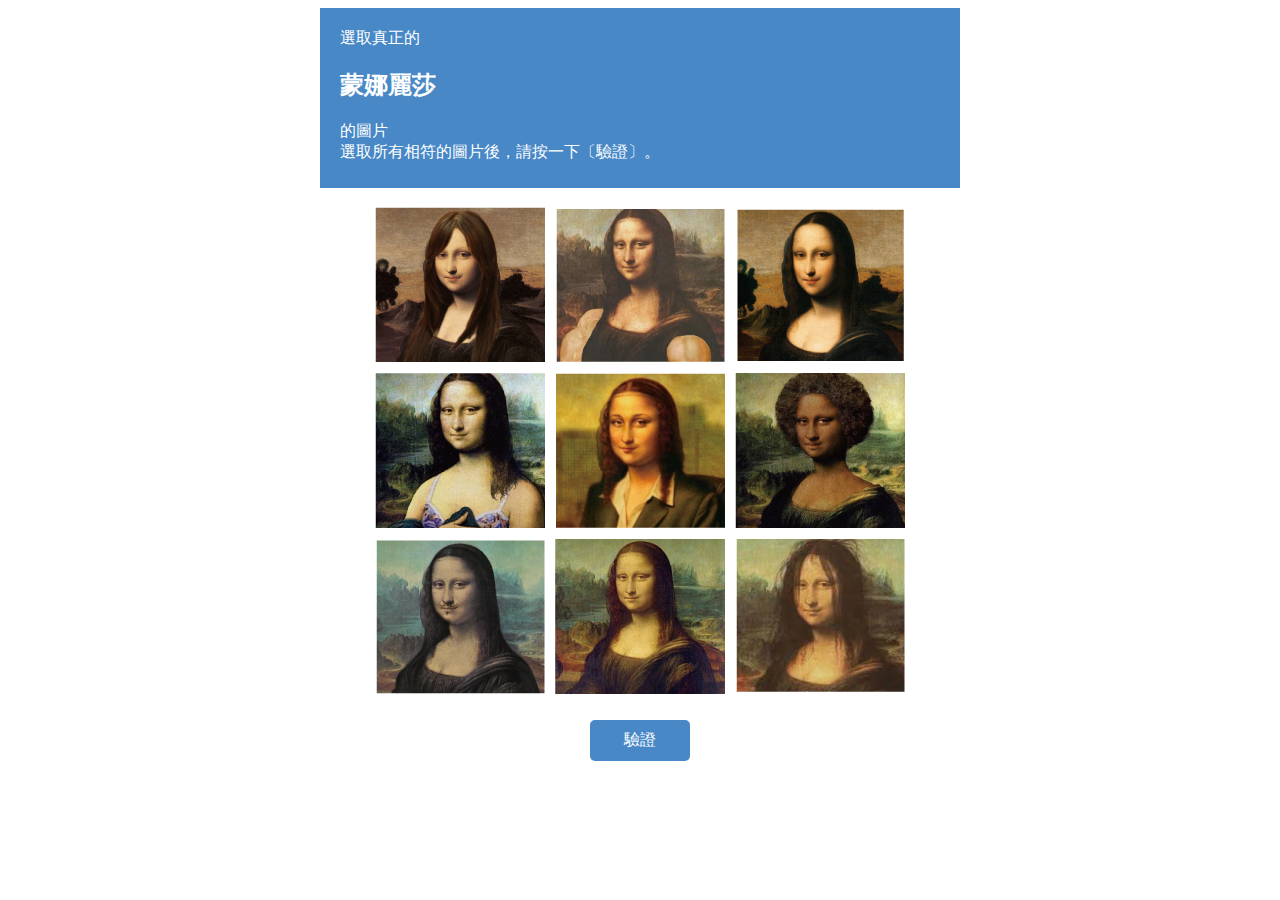
<file: index.html>
<!DOCTYPE html>
<html lang="zh">
<head>
    <meta charset="UTF-8">
    <meta http-equiv="X-UA-Compatible" content="IE=edge">
    <meta name="viewport" content="width=device-width, initial-scale=1.0">
    <link rel="stylesheet" href="style.css">
    <title>名畫驗證-我不4機器人</title>
</head>
<body ontouchstart="">
    <header>
        <div class="nR">選取真正的<br><h2>蒙娜麗莎</h2>
            的圖片<br>
            選取所有相符的圖片後，請按一下〔驗證〕。
            </div>
    </header>
    <div class="change"><br>
        <ul>
            <div class="box1">
                <img src="./img/cancel.png" width="130px" height="130px" alt="Picture">
                <div class="box2"><li><img src="./img/m1.png"></li></div>
            </div>
            <div class="box1">
                <img src="./img/cancel.png" width="130px" height="130px" alt="Picture">
                <div class="box2"><li><img src="./img/m2.png"></li></div>
            </div>
            <div class="box1">
                <img src="./img/cancel.png" width="130px" height="130px" alt="Picture">
                <div class="box2"><li><img src="./img/m3.png"></li></div>
            </div>
        </ul>
        <ul>
            <div class="box1">
                <img src="./img/cancel.png" width="130px" height="130px" alt="Picture">
                <div class="box2"><li><img src="./img/m4.png"></li></div>
            </div>
            <div class="box1">
                <img src="./img/cancel.png" width="130px" height="130px" alt="Picture">
                <div class="box2"><li><img src="./img/m5.png"></li></div>
            </div>
            <div class="box1">
                <img src="./img/cancel.png" width="130px" height="130px" alt="Picture">
                <div class="box2"><li><img src="./img/m6.png"></li></div>
            </div>
        </ul>
        <ul>
            <div class="box1">
                <img src="./img/cancel.png" width="130px" height="130px" alt="Picture">
                <div class="box2"><li><img src="./img/m7.png"></li></div>
            </div>
            <div class="box1">
                <div class="box3"><a href="./MonaLisa.html"><img src="./img/m8v.png"></a></div>
                
            </div>
            <div class="box1">
                <img src="./img/cancel.png" width="130px" height="130px" alt="Picture">
                <div class="box2"><li><img src="./img/m9.png"></li></div>
            </div>
        </ul>
        <div class="but"><a href="#">驗證</a></div>
    </div>
    
    
    
</body>
</html>
</file>
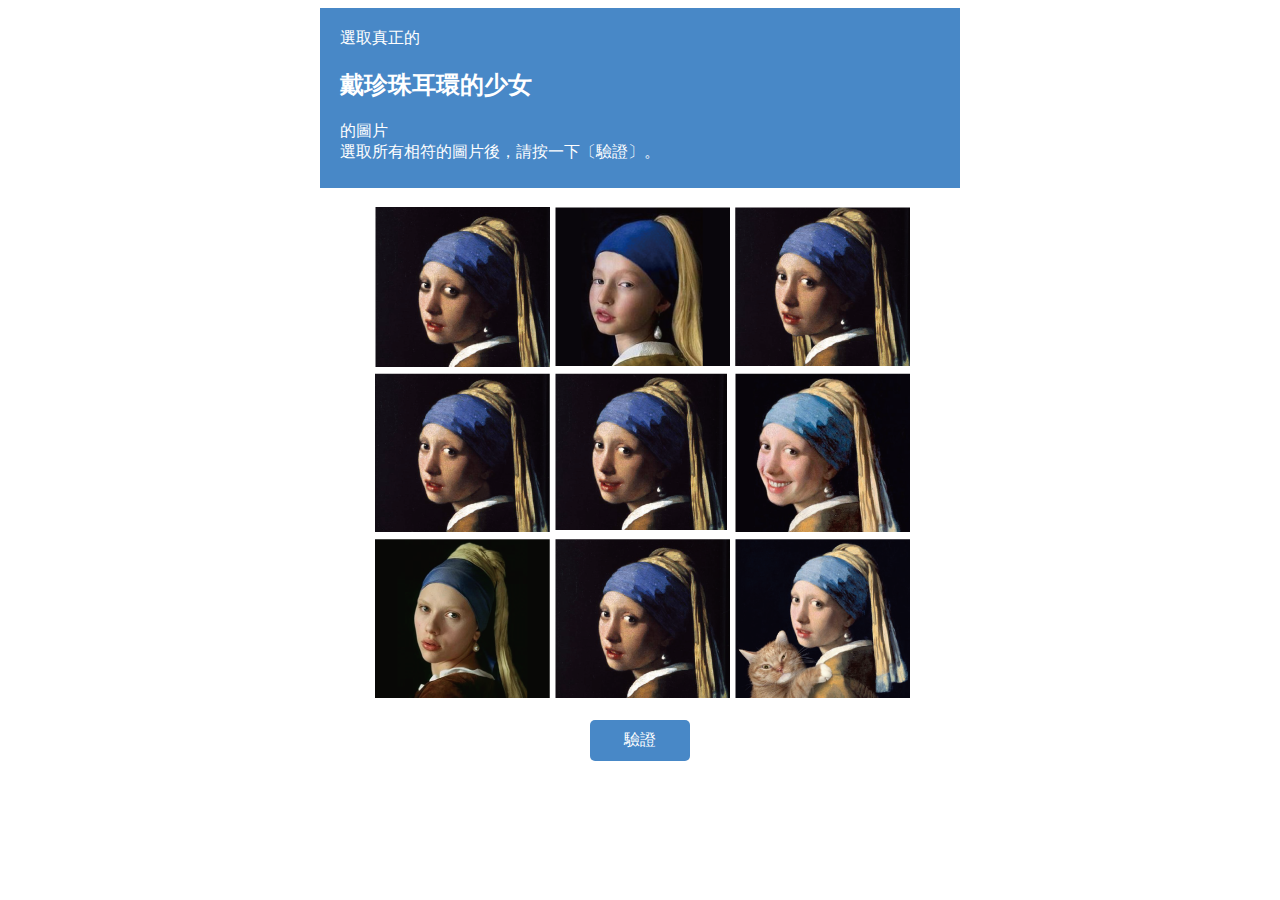
<file: G_I'm_not_a_robot.html>
<!DOCTYPE html>
<html lang="zh">
<head>
    <meta charset="UTF-8">
    <meta http-equiv="X-UA-Compatible" content="IE=edge">
    <meta name="viewport" content="width=device-width, initial-scale=1.0">
    <link rel="stylesheet" href="style.css">
    <title>名畫驗證-我不4機器人</title>
</head>
<body ontouchstart="">
    <header>
        <div class="nR">選取真正的<br><h2>戴珍珠耳環的少女</h2>
            的圖片<br>
            選取所有相符的圖片後，請按一下〔驗證〕。
            </div>
    </header>
    <div class="change"><br>
        <ul>
            <div class="box1">
                <img src="./img/cancel.png" width="130px" height="130px" alt="Picture">
                <div class="box2"><li><img src="./img/d1.png"></li></div>
            </div>
            <div class="box1">
                <img src="./img/cancel.png" width="130px" height="130px" alt="Picture">
                <div class="box2"><li><img src="./img/d2.png"></li></div>
            </div>
            <div class="box1">
                <img src="./img/cancel.png" width="130px" height="130px" alt="Picture">
                <div class="box2"><li><img src="./img/d3.png"></li></div>
            </div>
        </ul>
        <ul>
            <div class="box1">
                <img src="./img/cancel.png" width="130px" height="130px" alt="Picture">
                <div class="box2"><li><img src="./img/d4.png"></li></div>
            </div>
            <div class="box1">
                <img src="./img/cancel.png" width="130px" height="130px" alt="Picture">
                <div class="box2"><li><img src="./img/d5.png"></li></div>
            </div>
            <div class="box1">
                <img src="./img/cancel.png" width="130px" height="130px" alt="Picture">
                <div class="box2"><li><img src="./img/d6.png"></li></div>
            </div>
        </ul>
        <ul>
            <div class="box1">
                <img src="./img/cancel.png" width="130px" height="130px" alt="Picture">
                <div class="box2"><li><img src="./img/d7.png"></li></div>
            </div>
            <div class="box1">
                <div class="box3"><a href="./Girl_with_a_Pearl_Earring.html"><img src="./img/d8v.png"></a></div>
                
            </div>
            <div class="box1">
                <img src="./img/cancel.png" width="130px" height="130px" alt="Picture">
                <div class="box2"><li><img src="./img/d9.png"></li></div>
            </div>
        </ul>
    </div>
    
    
    <div class="but"><a href="#">驗證</a></div>
    
</body>
</html>
</file>
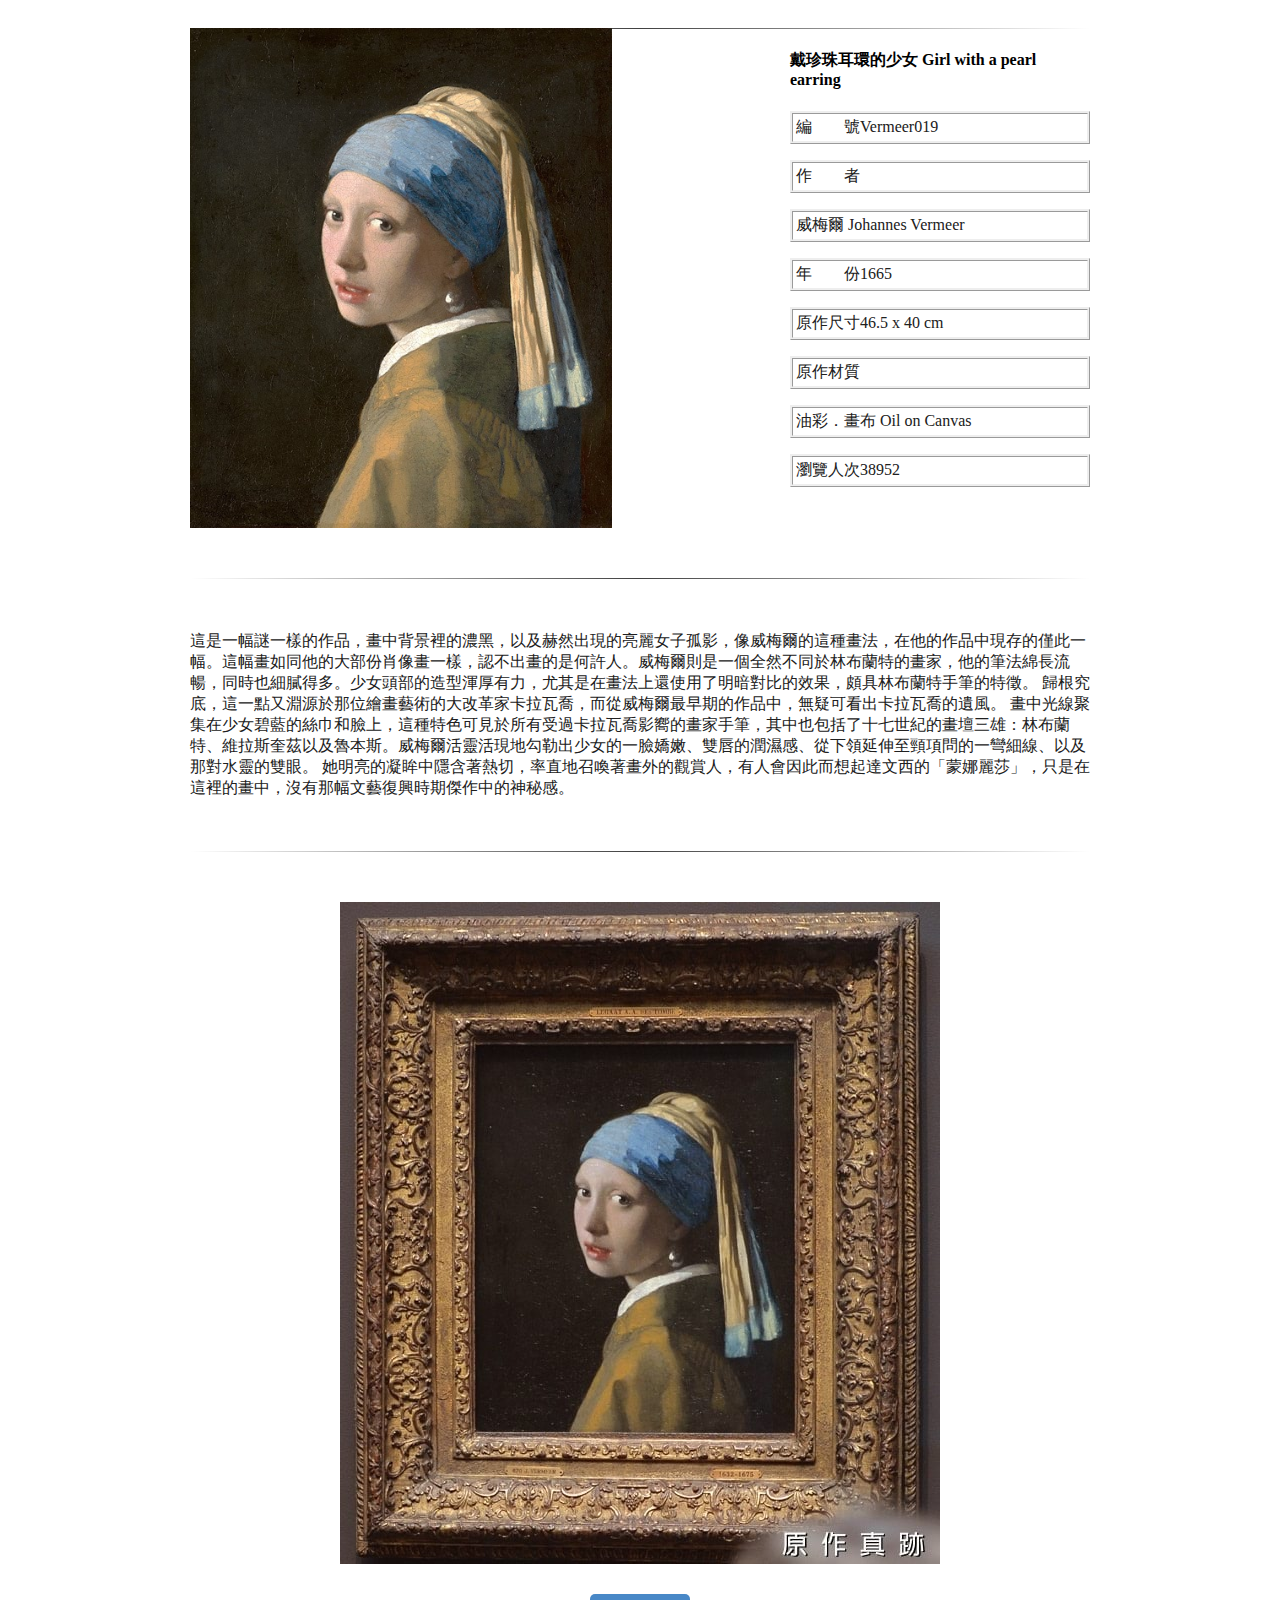
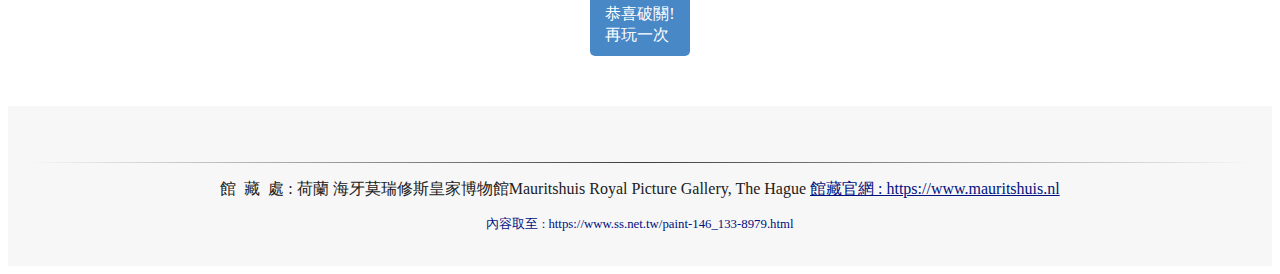
<file: Girl_with_a_Pearl_Earring.html>
<!DOCTYPE html>
<html lang="zh">
<head>
    <meta charset="UTF-8">
    <meta http-equiv="X-UA-Compatible" content="IE=edge">
    <meta name="viewport" content="width=device-width, initial-scale=1.0">
    <title>戴珍珠耳環的少女</title>
    <style>
        .all{width: 900px;padding: 20px;margin: 0 auto;}
        .poto{width: 600px; height: 500px;float: left;}
        .potoR{width: 300px; height: 500px;float: left;}
        .header{height: 550px;}
        .header p {border-style:ridge; padding: 3px;}
        .line{border: 0;height: 1px;background-image: linear-gradient(to right, #00000000, rgba(0,0,0,0.75), rgba(0,0,0,0));}
        .text{max-width: 100%;}
        .footer{max-width: 100%;background-color: #f7f7f7;text-align: center;padding: 20px;}
        .painting{display:block; margin:auto;}
        p{color: #202020;}
        a{color: #00117e;}
        .but{margin:30px auto; display: flex; justify-content: center; align-items: center; background: #4888c7; width: 80px; padding: 10px; border-radius: 5px; }
        .but a{text-decoration: none;color: #fff; }
        .but:hover {transform: scale(1.05);}
        .but:active {transform: scale(1); box-shadow: inset 0 0 10px 1px rgba(0, 0, 0, 0.3);}
    </style>
</head>
<body ontouchstart="">
<div class="all">
    
    <div class="header">
        <div class="poto">
        <img src="./img/D.webp" style="height: 500px;">
        </div><div class="line"></div>
        <div class="potoR"><h4>戴珍珠耳環的少女 Girl with a pearl earring</h4>
            <p>編　　號Vermeer019</p>
            <p>作　　者</p>
            <p>威梅爾 Johannes Vermeer</p>
            <p>年　　份1665</p>
            <p>原作尺寸46.5 x 40 cm</p>
            <p>原作材質</p>
            <p>油彩．畫布 Oil on Canvas</p>
            <p>瀏覽人次38952</p>
        </div>
    </div>
    <div class="line"></div>
    <br><br>
    <div class="text">
<p>這是一幅謎一樣的作品，畫中背景裡的濃黑，以及赫然出現的亮麗女子孤影，像威梅爾的這種畫法，在他的作品中現存的僅此一幅。這幅畫如同他的大部份肖像畫一樣，認不出畫的是何許人。威梅爾則是一個全然不同於林布蘭特的畫家，他的筆法綿長流暢，同時也細膩得多。少女頭部的造型渾厚有力，尤其是在畫法上還使用了明暗對比的效果，頗具林布蘭特手筆的特徵。

    歸根究底，這一點又淵源於那位繪畫藝術的大改革家卡拉瓦喬，而從威梅爾最早期的作品中，無疑可看出卡拉瓦喬的遺風。 畫中光線聚集在少女碧藍的絲巾和臉上，這種特色可見於所有受過卡拉瓦喬影嚮的畫家手筆，其中也包括了十七世紀的畫壇三雄：林布蘭特、維拉斯奎茲以及魯本斯。威梅爾活靈活現地勾勒出少女的一臉嬌嫩、雙唇的潤濕感、從下領延伸至頸項問的一彎細線、以及那對水靈的雙眼。 她明亮的凝眸中隱含著熱切，率直地召喚著畫外的觀賞人，有人會因此而想起達文西的「蒙娜麗莎」，只是在這裡的畫中，沒有那幅文藝復興時期傑作中的神秘感。</p>
</div>
<br><br>
<div class="line"></div>
    <p style="text-align: center;">
        &emsp;</p>
    <img class="painting" src="./img/G.jpg">
    <div class="but"><a href="./index.html">恭喜破關! <br>再玩一次</a></div>
</div>
<div class="footer">
<br><br>
<div class="line"></div>
<p style="text-align: center;">
館 藏 處 : 
荷蘭 海牙莫瑞修斯皇家博物館Mauritshuis Royal Picture Gallery, The Hague
<a href="https://www.mauritshuis.nl" target="_blank">館藏官網 : https://www.mauritshuis.nl</a></p>
<p style="font-size: 0.8em;"><a href="https://www.ss.net.tw/paint-146_133-8979.html" target="_blank" style="text-decoration: none; ">內容取至 : https://www.ss.net.tw/paint-146_133-8979.html</a></p>
</div>
</body>
</html>
</file>
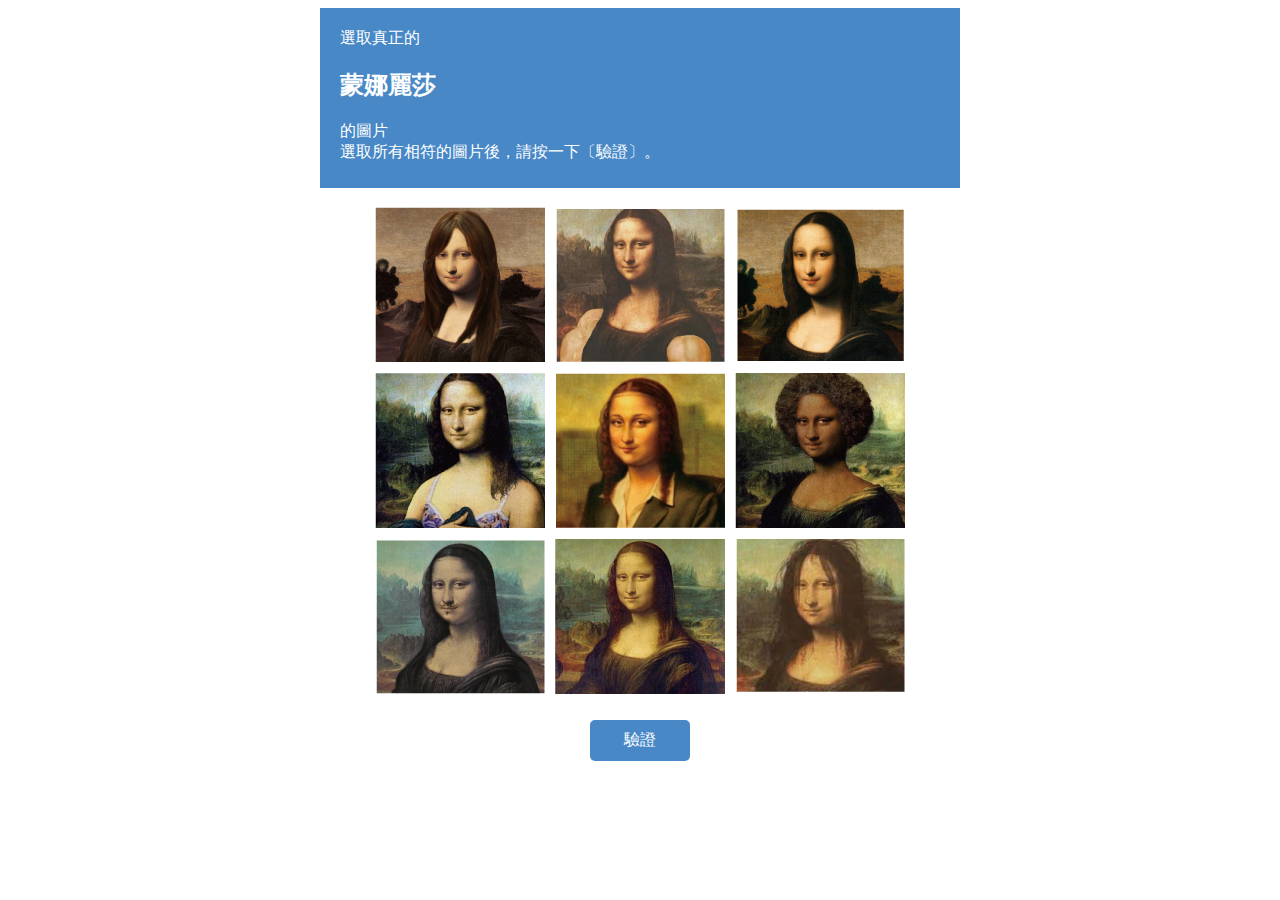
<file: M_I'm_not_a_robot.html>
<!DOCTYPE html>
<html lang="zh">
<head>
    <meta charset="UTF-8">
    <meta http-equiv="X-UA-Compatible" content="IE=edge">
    <meta name="viewport" content="width=device-width, initial-scale=1.0">
    <link rel="stylesheet" href="style.css">
    <title>名畫驗證-我不4機器人</title>
</head>
<body>
    <header>
        <div class="nR">選取真正的<br><h2>蒙娜麗莎</h2>
            的圖片<br>
            選取所有相符的圖片後，請按一下〔驗證〕。
            </div>
    </header>
    <div class="change"><br>
        <ul>
            <div class="box1">
                <img src="/img/cancel.png" width="130px" height="130px">
                <div class="box2"><li><img src="/img/m1.png"></li></div>
            </div>
            <div class="box1">
                <img src="/img/cancel.png" width="130px" height="130px">
                <div class="box2"><li><img src="/img/m2.png"></li></div>
            </div>
            <div class="box1">
                <img src="/img/cancel.png" width="130px" height="130px">
                <div class="box2"><li><img src="/img/m3.png"></li></div>
            </div>
        </ul>
        <ul>
            <div class="box1">
                <img src="/img/cancel.png" width="130px" height="130px">
                <div class="box2"><li><img src="/img/m4.png"></li></div>
            </div>
            <div class="box1">
                <img src="/img/cancel.png" width="130px" height="130px">
                <div class="box2"><li><img src="/img/m5.png"></li></div>
            </div>
            <div class="box1">
                <img src="/img/cancel.png" width="130px" height="130px">
                <div class="box2"><li><img src="/img/m6.png"></li></div>
            </div>
        </ul>
        <ul>
            <div class="box1">
                <img src="/img/cancel.png" width="130px" height="130px">
                <div class="box2"><li><img src="/img/m7.png"></li></div>
            </div>
            <div class="box1">
                <div class="box3"><a href="/MonaLisa.html"><img src="/img/m8v.png"></a></div>
                
            </div>
            <div class="box1">
                <img src="/img/cancel.png" width="130px" height="130px">
                <div class="box2"><li><img src="/img/m9.png"></li></div>
            </div>
        </ul>
    </div>
    
    
    <div class="but"><a href="#">驗證</a></div>
    
</body>
</html>
</file>
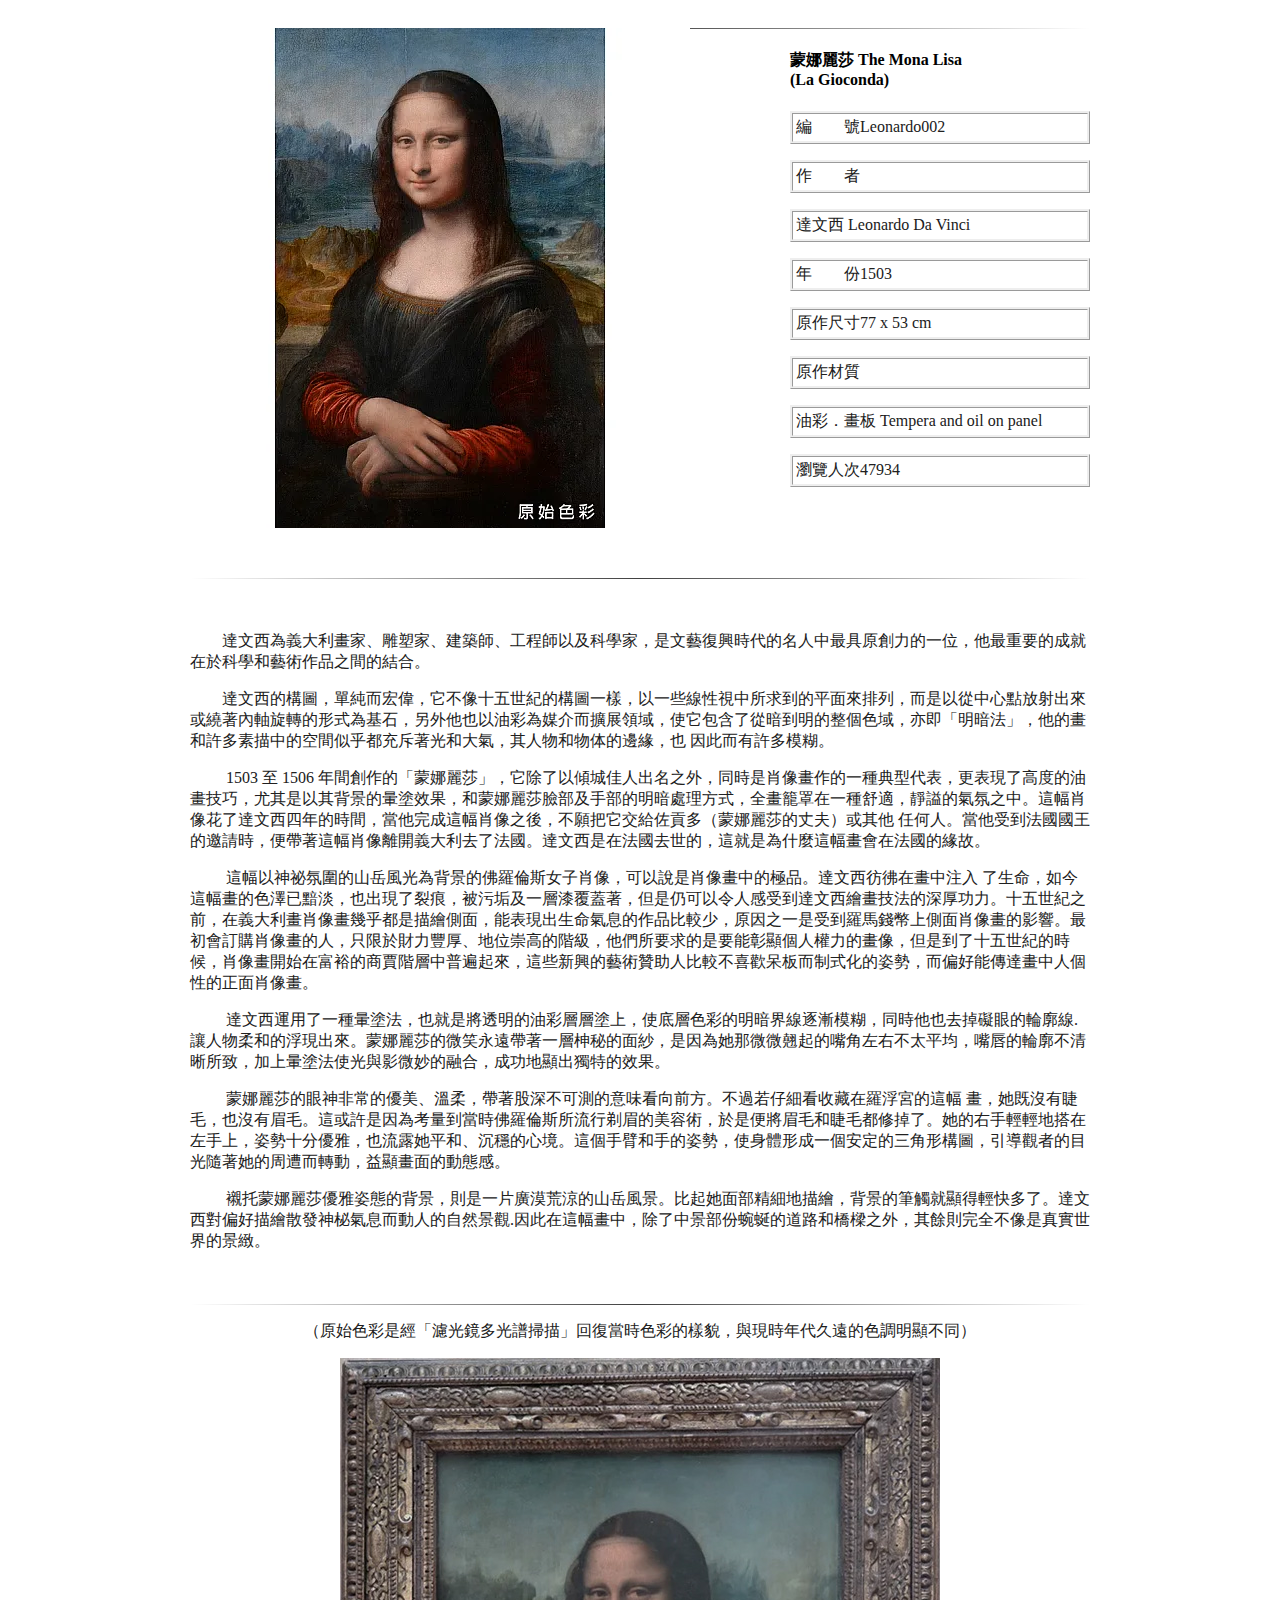
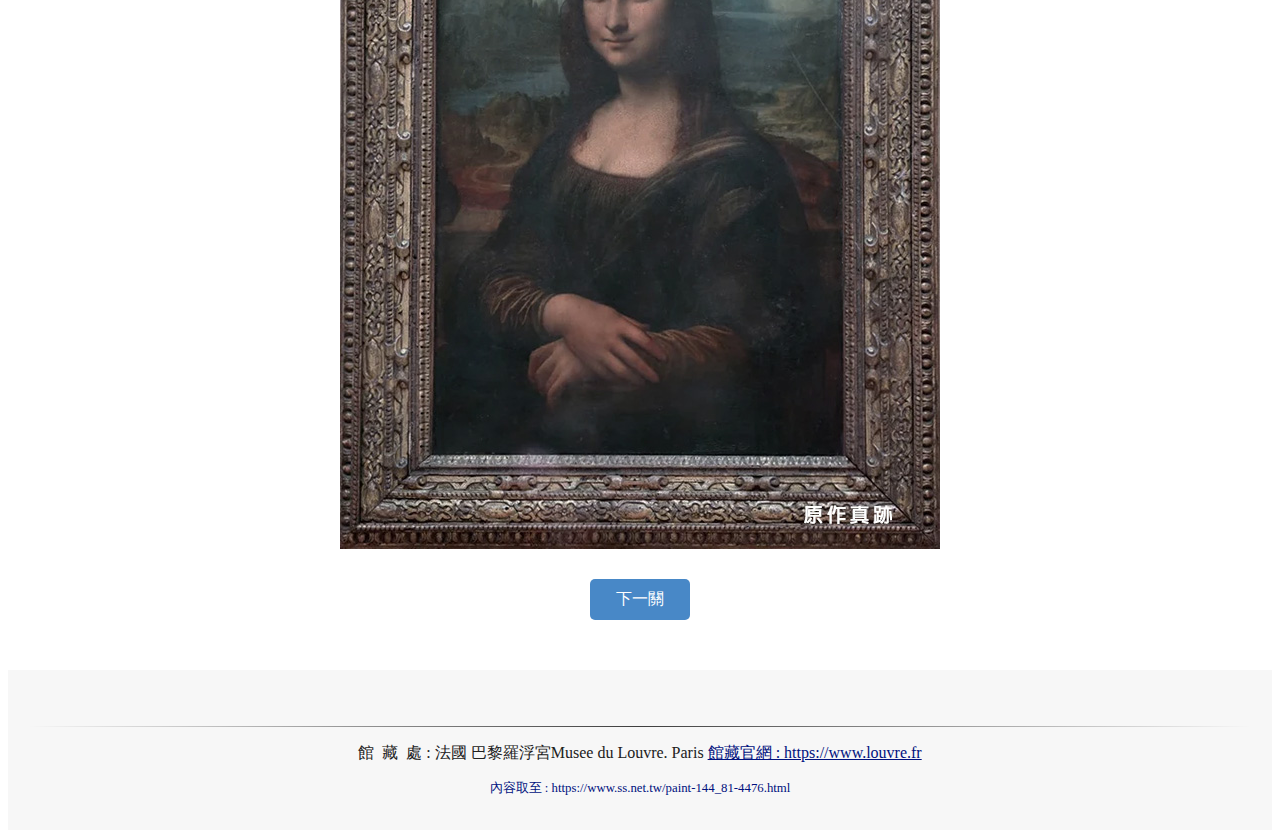
<file: MonaLisa.html>
<!DOCTYPE html>
<html lang="zh">
<head>
    <meta charset="UTF-8">
    <meta http-equiv="X-UA-Compatible" content="IE=edge">
    <meta name="viewport" content="width=device-width, initial-scale=1.0">
    <title>蒙娜麗莎</title>
    <style>
        .all{width: 900px;padding: 20px;margin: 0 auto;}
        .poto{width: 600px; height: 500px;float: left;}
        .potoR{width: 300px; height: 500px;float: left;}
        .header{height: 550px;}
        .header p {border-style:ridge; padding: 3px;}
        .line{border: 0;height: 1px;background-image: linear-gradient(to right, #00000000, rgba(0,0,0,0.75), rgba(0,0,0,0));}
        .text{max-width: 100%;}
        .footer{max-width: 100%;background-color: #f7f7f7;text-align: center;padding: 20px;}
        .painting{display:block; margin:auto;}
        p{color: #202020;}
        a{color: #00117e;}
        .but{margin:30px auto; display: flex; justify-content: center; align-items: center; background: #4888c7; width: 80px; padding: 10px; border-radius: 5px; }
        .but a{text-decoration: none;color: #fff; }
        .but:hover {transform: scale(1.05);}
        .but:active {transform: scale(1); box-shadow: inset 0 0 10px 1px rgba(0, 0, 0, 0.3);}
    </style>
</head>
<body ontouchstart="">
<div class="all">
    
    <div class="header">
        <div class="poto">
        <img src="./img/M.webp" alt="">
        </div><div class="line"></div>
        <div class="potoR"><h4>蒙娜麗莎 The Mona Lisa <br>(La Gioconda)</h4>
            <p>編　　號Leonardo002</p>
            <p>作　　者</p>
            <p>達文西 Leonardo Da Vinci</p>
            <p>年　　份1503</p>
            <p>原作尺寸77 x 53 cm</p>
            <p>原作材質</p>
            <p>油彩．畫板 Tempera and oil on panel</p>
            <p>瀏覽人次47934</p>
        </div>
    </div>
    <div class="line"></div>
    <br><br>
    <div class="text">
<p>&emsp;&emsp;達文西為義大利畫家、雕塑家、建築師、工程師以及科學家，是文藝復興時代的名人中最具原創力的一位，他最重要的成就在於科學和藝術作品之間的結合。</p>

<p>&emsp;&emsp;達文西的構圖，單純而宏偉，它不像十五世紀的構圖一樣，以一些線性視中所求到的平面來排列，而是以從中心點放射出來或繞著內軸旋轉的形式為基石，另外他也以油彩為媒介而擴展領域，使它包含了從暗到明的整個色域，亦即「明暗法」，他的畫和許多素描中的空間似乎都充斥著光和大氣，其人物和物体的邊緣，也 因此而有許多模糊。</p>
<p>&emsp;&emsp;
1503 至 1506 年間創作的「蒙娜麗莎」，它除了以傾城佳人出名之外，同時是肖像畫作的一種典型代表，更表現了高度的油畫技巧，尤其是以其背景的暈塗效果，和蒙娜麗莎臉部及手部的明暗處理方式，全畫籠罩在一種舒適，靜謚的氣氛之中。這幅肖像花了達文西四年的時間，當他完成這幅肖像之後，不願把它交給佐貢多（蒙娜麗莎的丈夫）或其他 任何人。當他受到法國國王的邀請時，便帶著這幅肖像離開義大利去了法國。達文西是在法國去世的，這就是為什麼這幅畫會在法國的緣故。</p>
<p>&emsp;&emsp;
這幅以神祕氛圍的山岳風光為背景的佛羅倫斯女子肖像，可以說是肖像畫中的極品。達文西彷彿在畫中注入 了生命，如今這幅畫的色澤已黯淡，也出現了裂痕，被污垢及一層漆覆蓋著，但是仍可以令人感受到達文西繪畫技法的深厚功力。十五世紀之前，在義大利畫肖像畫幾乎都是描繪側面，能表現出生命氣息的作品比較少，原因之一是受到羅馬錢幣上側面肖像畫的影響。最初會訂購肖像畫的人，只限於財力豐厚、地位崇高的階級，他們所要求的是要能彰顯個人權力的畫像，但是到了十五世紀的時候，肖像畫開始在富裕的商賈階層中普遍起來，這些新興的藝術贊助人比較不喜歡呆板而制式化的姿勢，而偏好能傳達畫中人個性的正面肖像畫。</p>
<p>&emsp;&emsp;
達文西運用了一種暈塗法，也就是將透明的油彩層層塗上，使底層色彩的明暗界線逐漸模糊，同時他也去掉礙眼的輪廓線.讓人物柔和的浮現出來。蒙娜麗莎的微笑永遠帶著一層柛秘的面紗，是因為她那微微翹起的嘴角左右不太平均，嘴唇的輪廓不清晰所致，加上暈塗法使光與影微妙的融合，成功地顯出獨特的效果。</p>
<p>&emsp;&emsp;
蒙娜麗莎的眼神非常的優美、溫柔，帶著股深不可測的意味看向前方。不過若仔細看收藏在羅浮宮的這幅 畫，她既沒有睫毛，也沒有眉毛。這或許是因為考量到當時佛羅倫斯所流行剃眉的美容術，於是便將眉毛和睫毛都修掉了。她的右手輕輕地搭在左手上，姿勢十分優雅，也流露她平和、沉穩的心境。這個手臂和手的姿勢，使身體形成一個安定的三角形構圖，引導觀者的目光隨著她的周遭而轉動，益顯畫面的動態感。</p>
<p>&emsp;&emsp;
襯托蒙娜麗莎優雅姿態的背景，則是一片廣漠荒涼的山岳風景。比起她面部精細地描繪，背景的筆觸就顯得輕快多了。達文西對偏好描繪散發神柲氣息而動人的自然景觀.因此在這幅畫中，除了中景部份蜿蜒的道路和橋樑之外，其餘則完全不像是真實世界的景緻。</p>
</div>
<br><br>
<div class="line"></div>
    <p style="text-align: center;">
    （原始色彩是經「濾光鏡多光譜掃描」回復當時色彩的樣貌，與現時年代久遠的色調明顯不同）</p>
    <img class="painting" src="./img/ML.jpg">
    <div class="but"><a href="./S_I'm_not_a_robot.html">下一關</a></div>
</div>
<div class="footer">
<br><br>
<div class="line"></div>
<p style="text-align: center;">
館 藏 處 : 
法國 巴黎羅浮宮Musee du Louvre. Paris
<a href="https://www.louvre.fr" target="_blank">館藏官網 : https://www.louvre.fr</a></p>
<p style="font-size: 0.8em;"><a href="https://www.ss.net.tw/paint-144_81-4476.html" target="_blank" style="text-decoration: none; ">內容取至 : https://www.ss.net.tw/paint-144_81-4476.html</a></p>
</div>
</body>
</html>
</file>
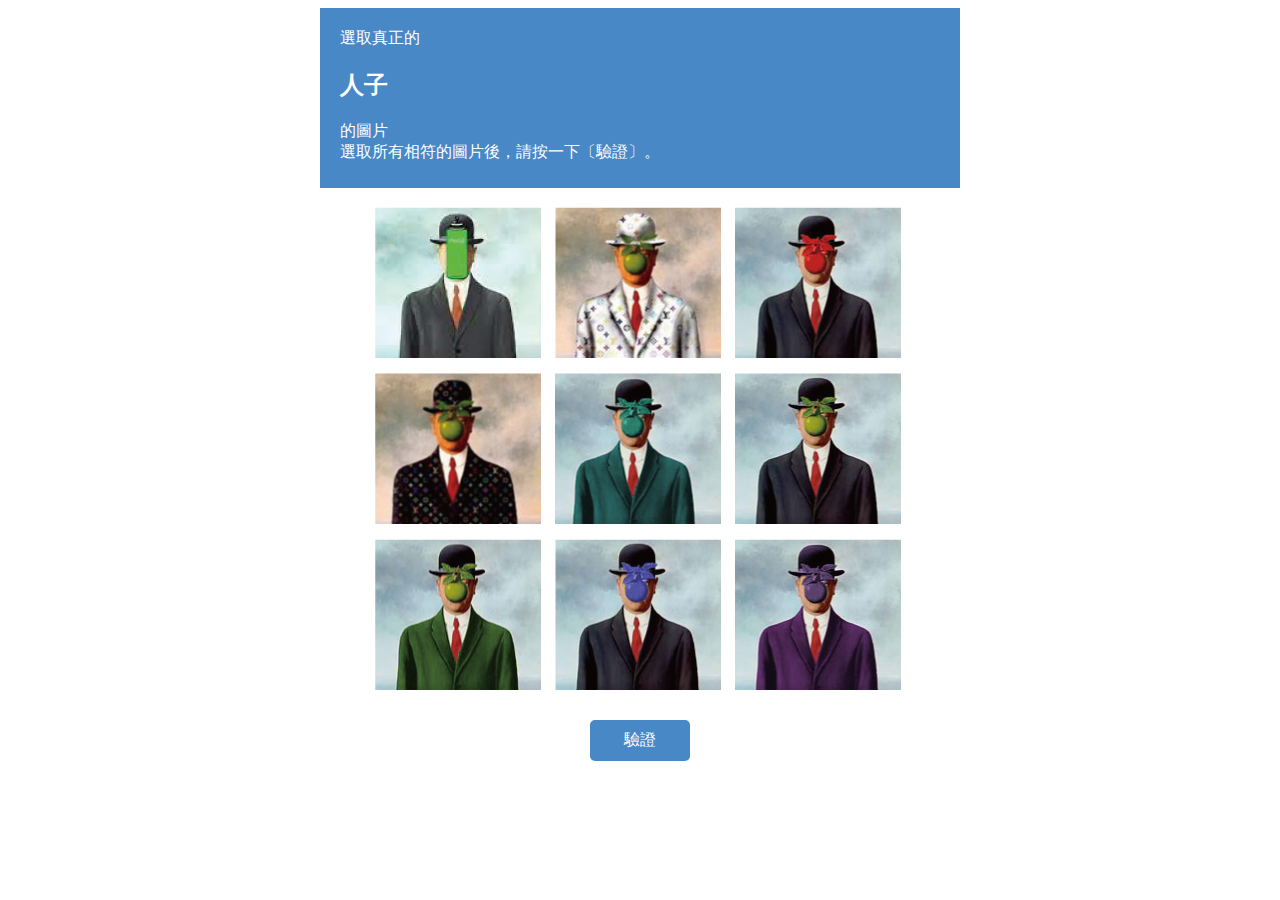
<file: S_I'm_not_a_robot.html>
<!DOCTYPE html>
<html lang="zh">
<head>
    <meta charset="UTF-8">
    <meta http-equiv="X-UA-Compatible" content="IE=edge">
    <meta name="viewport" content="width=device-width, initial-scale=1.0">
    <link rel="stylesheet" href="style.css">
    <title>名畫驗證-我不4機器人</title>
</head>
<body ontouchstart="">
    <header>
        <div class="nR">選取真正的<br><h2>人子</h2>
            的圖片<br>
            選取所有相符的圖片後，請按一下〔驗證〕。
            </div>
    </header>
    <div class="change"><br>
        <ul>
            <div class="box1">
                <img src="./img/cancel.png" width="130px" height="130px" alt="Picture">
                <div class="box2"><li><img src="./img/h1.png"></li></div>
            </div>
            <div class="box1">
                <img src="./img/cancel.png" width="130px" height="130px" alt="Picture">
                <div class="box2"><li><img src="./img/h2.png"></li></div>
            </div>
            <div class="box1">
                <img src="./img/cancel.png" width="130px" height="130px" alt="Picture">
                <div class="box2"><li><img src="./img/h3.png"></li></div>
            </div>
        </ul>
        <ul>
            <div class="box1">
                <img src="./img/cancel.png" width="130px" height="130px" alt="Picture">
                <div class="box2"><li><img src="./img/h4.png"></li></div>
            </div>
            <div class="box1">
                <img src="./img/cancel.png" width="130px" height="130px" alt="Picture">
                <div class="box2"><li><img src="./img/h5.png"></li></div>
            </div>
            <div class="box1">
                <div class="box3"><a href="./Son_of_Man.html"><img src="./img/h6v.png"></a></div>
                
            </div>
        </ul>
        <ul>
            <div class="box1">
                <img src="./img/cancel.png" width="130px" height="130px" alt="Picture">
                <div class="box2"><li><img src="./img/h7.png"></li></div>
            </div>
            <div class="box1">
                <img src="./img/cancel.png" width="130px" height="130px" alt="Picture">
                <div class="box2"><li><img src="./img/h8.png"></li></div>
            </div>
            <div class="box1">
                <img src="./img/cancel.png" width="130px" height="130px" alt="Picture">
                <div class="box2"><li><img src="./img/h9.png"></li></div>
            </div>
        </ul>
    </div>
    
    
    <div class="but"><a href="#">驗證</a></div>
    
</body>
</html>
</file>
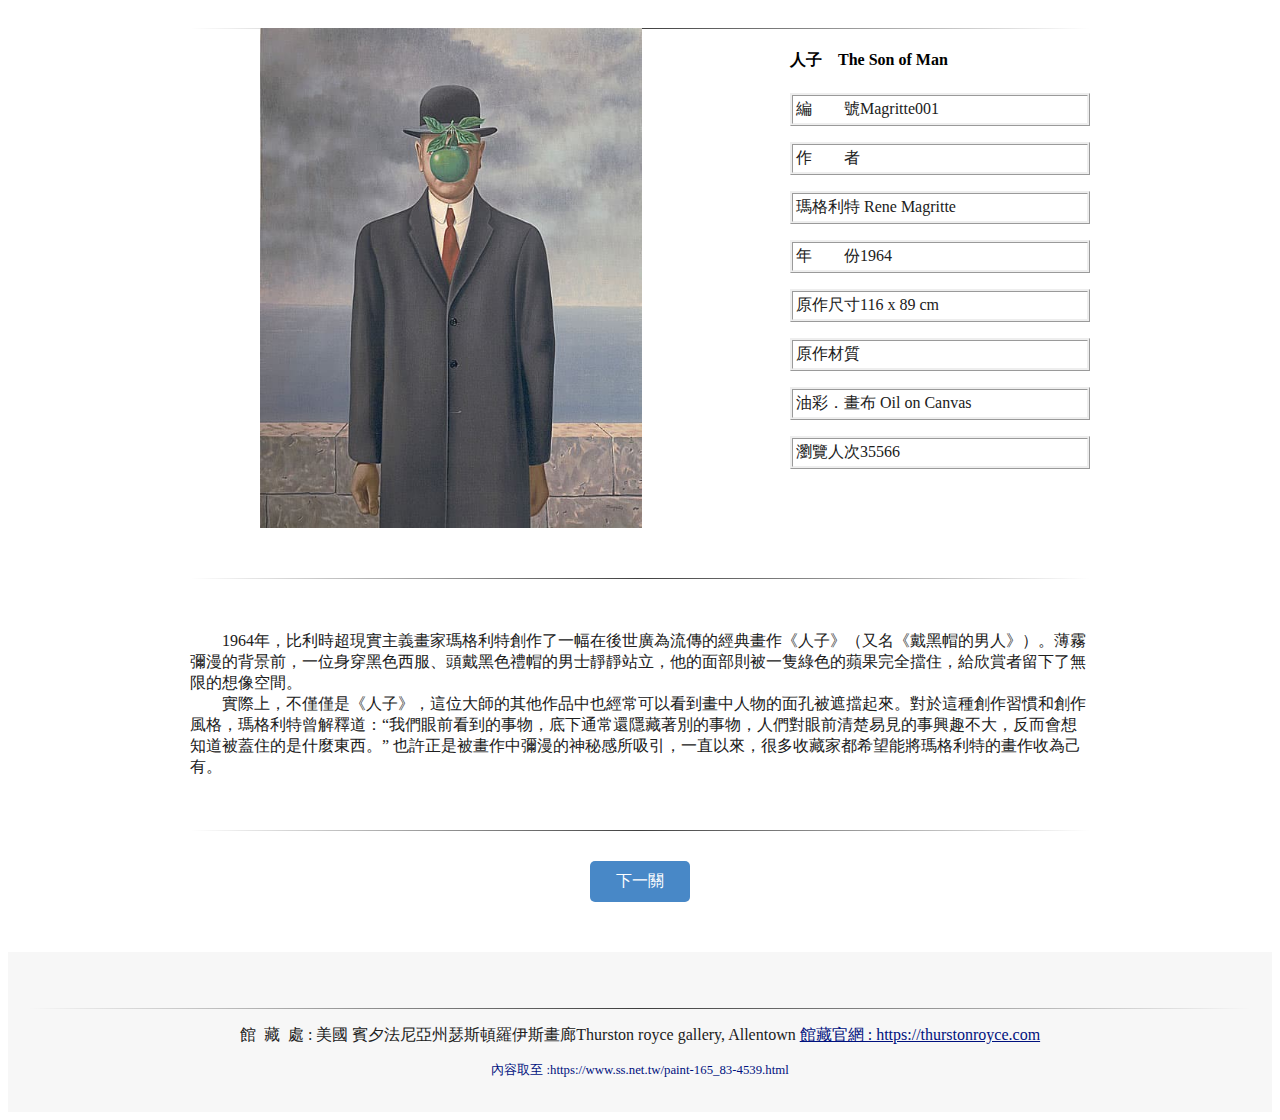
<file: Son_of_Man.html>
<!DOCTYPE html>
<html lang="zh">
<head>
    <meta charset="UTF-8">
    <meta http-equiv="X-UA-Compatible" content="IE=edge">
    <meta name="viewport" content="width=device-width, initial-scale=1.0">
    <title>人子</title>
    <style>
        .all{width: 900px;padding: 20px;margin: 0 auto;}
        .poto{width: 600px; height: 500px;float: left;}
        .potoR{width: 300px; height: 500px;float: left;}
        .header{height: 550px;}
        .header p {border-style:ridge; padding: 3px;}
        .line{border: 0;height: 1px;background-image: linear-gradient(to right, #00000000, rgba(0,0,0,0.75), rgba(0,0,0,0));}
        .text{max-width: 100%;}
        .footer{max-width: 100%;background-color: #f7f7f7;text-align: center;padding: 20px;}
        .painting{display:block; margin:auto;}
        p{color: #202020;}
        a{color: #00117e;}
        .but{margin:30px auto; display: flex; justify-content: center; align-items: center; background: #4888c7; width: 80px; padding: 10px; border-radius: 5px; }
        .but a{text-decoration: none;color: #fff; }
        .but:hover {transform: scale(1.05);}
        .but:active {transform: scale(1); box-shadow: inset 0 0 10px 1px rgba(0, 0, 0, 0.3);}
    </style>
</head>
<body ontouchstart="">
<div class="all">
    
    <div class="header">
        <div class="poto">
        <img src="./img/S.webp" style="height: 500px; margin-left: 70px;">
        </div><div class="line"></div>
        <div class="potoR"><h4>人子&emsp;The Son of Man</h4>
            <p>編　　號Magritte001</p>
            <p>作　　者</p>
            <p>瑪格利特 Rene Magritte</p>
            <p>年　　份1964</p>
            <p>原作尺寸116 x 89 cm</p>
            <p>原作材質</p>
            <p>油彩．畫布 Oil on Canvas</p>
            <p>瀏覽人次35566</p>
        </div>
    </div>
    <div class="line"></div>
    <br><br>
    <div class="text">
<p>&emsp;&emsp;1964年，比利時超現實主義畫家瑪格利特創作了一幅在後世廣為流傳的經典畫作《人子》（又名《戴黑帽的男人》）。薄霧彌漫的背景前，一位身穿黑色西服、頭戴黑色禮帽的男士靜靜站立，他的面部則被一隻綠色的蘋果完全擋住，給欣賞者留下了無限的想像空間。<br>
    &emsp;&emsp;實際上，不僅僅是《人子》，這位大師的其他作品中也經常可以看到畫中人物的面孔被遮擋起來。對於這種創作習慣和創作風格，瑪格利特曾解釋道：“我們眼前看到的事物，底下通常還隱藏著別的事物，人們對眼前清楚易見的事興趣不大，反而會想知道被蓋住的是什麼東西。”
    也許正是被畫作中彌漫的神秘感所吸引，一直以來，很多收藏家都希望能將瑪格利特的畫作收為己有。</p>
</div>
<br><br>
<div class="line"></div>
    <div class="but"><a href="./G_I'm_not_a_robot.html">下一關</a></div>
</div>
<div class="footer">
<br><br>
<div class="line"></div>
<p style="text-align: center;">
館 藏 處 : 
美國 賓夕法尼亞州瑟斯頓羅伊斯畫廊Thurston royce gallery, Allentown
<a href="https://thurstonroyce.com" target="_blank">館藏官網 : https://thurstonroyce.com</a></p>
<p style="font-size: 0.8em;"><a href="https://www.ss.net.tw/paint-165_83-4539.html" target="_blank" style="text-decoration: none; ">內容取至 :https://www.ss.net.tw/paint-165_83-4539.html</a></p>
</div>
</body>
</html>
</file>
<file: style.css>
header{height: 180px;width: 900px;margin: 0 auto;}
        .nR{background: #4888c7;height: 140px; width: 600px;margin: 0 auto;color: #fff; padding: 20px; 
        }
        .but{margin:0 auto; display: flex; justify-content: center; align-items: center; background: #4888c7; width: 80px; padding: 10px; border-radius: 5px; }
        .but a{text-decoration: none;color: #fff; }
        .but:hover {transform: scale(1.05);}
        .but:active {transform: scale(1); box-shadow: inset 0 0 10px 1px rgba(0, 0, 0, 0.3);}
        
        .change{width: 900px;height: auto;margin: 0 auto;}
        .change ul{display: flex; justify-content: center; list-style:none;}
        .change img:hover{border: 5px #df220c solid;}
        .change img:active{box-shadow: inset 0 0 10px 1px rgba(0, 0, 0, .2);
        }
        .box1{width: 180px; height: 150px; position: relative;}
        .box2{width: 100px;height: 100px;position: absolute;top:-15px;left:-15px;}
        .box2:active{opacity: 0;}
        .box3{width: 100px;height: 100px;position: absolute;top:-15px;left:-15px;}
</file>
